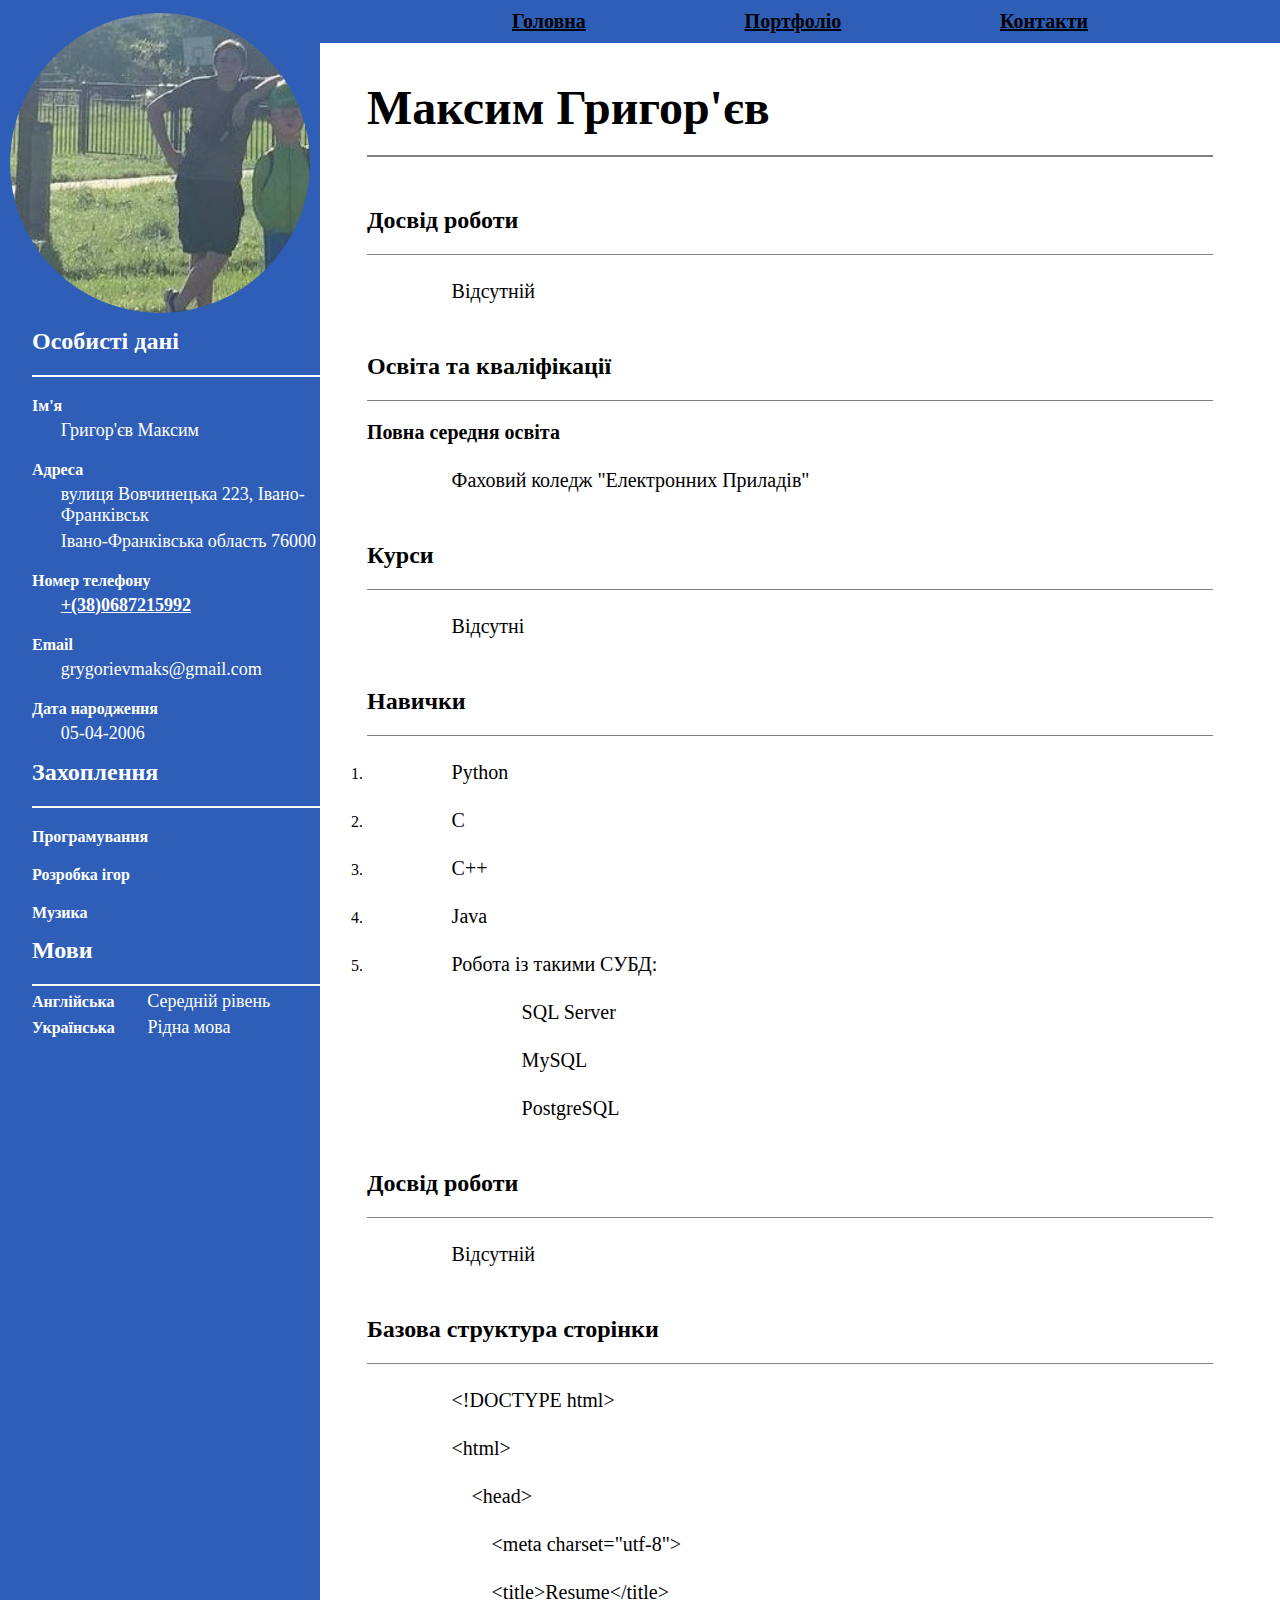
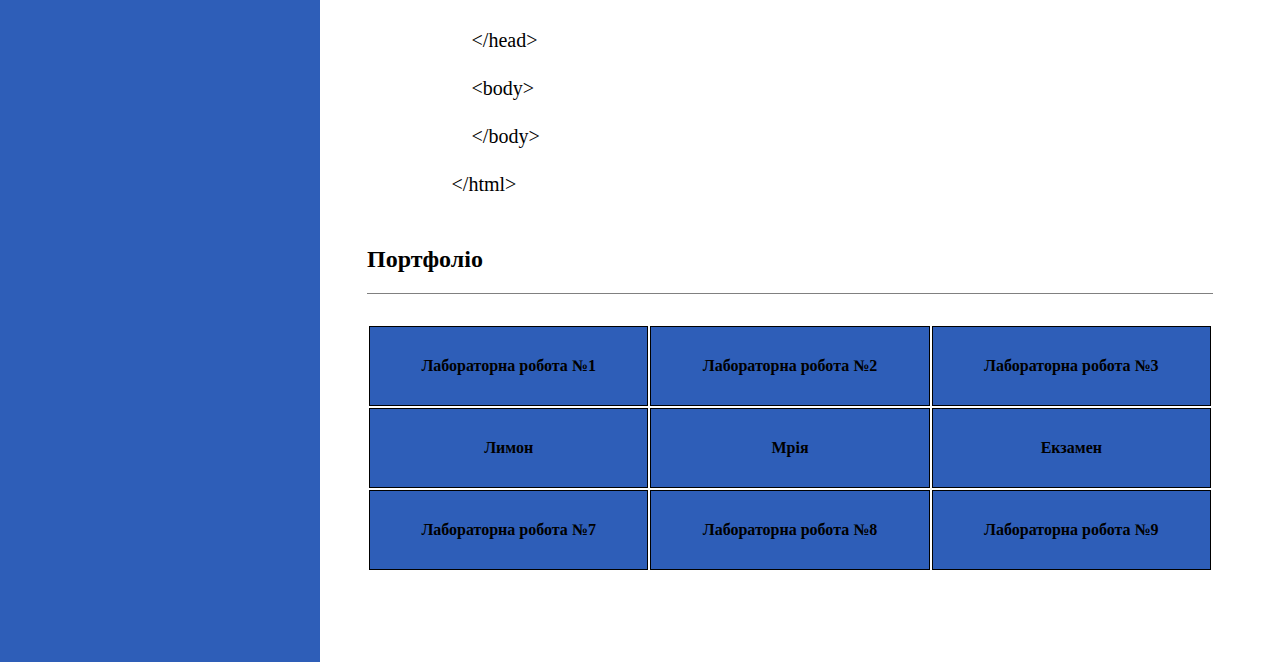
<file: index.html>
<!DOCTYPE html>
<html>
    <head>
        <meta charset="utf-8">
        <title>Resume</title>
        <link rel="stylesheet" type="text/css" href="lr2_style/styles/style.css">
    </head>
    <body>
        <div class="container" id="main">

            <div class="left_side">
                <div class="avatar">
                    <img src="lr2_style/images/avatar.jpg" alt="photo" class='image'>
                </div>
                <div class="left_side_text">
                    <h2 class="h2_left">Особисті дані</h2>
                    <h4 class="h4_left">Ім'я</h4>
                    <p>Григор'єв Максим</p>
                    <h4 class="h4_left">Адреса</h4>
                    <p>вулиця Вовчинецька 223, Івано-Франківськ </p>
                    <p>Івано-Франківська область 76000</p>
                    <h4 class="h4_left" id="phone">Номер телефону</h4>
                    <p><a href="+380687215992" class="phone">+(38)0687215992</a></p>
                    <h4 class="h4_left">Email</h4>
                    <p>grygorievmaks@gmail.com</p>
                    <h4 class="h4_left">Дата народження</h4>
                    <p>05-04-2006</p>
                </div>
                <div class="left_side_text">
                    <h2 class="h2_left">Захоплення</h2>
                    <h4 class="h4_left">Програмування</h4>
                    <h4 class="h4_left">Розробка ігор</h4>
                    <h4 class="h4_left">Музика</h4>
                </div>
                <div class="left_side_text">
                    <h2 class="h2_left">Мови</h2>
                    <h4 class="language">Англійська</h4>
                    <p class="language_level">Середній рівень</p>
                    <br>
                    <h4 class="language">Українська</h4>
                    <p class="language_level">Рідна мова</p>
                </div>

            </div>

            <div class="right_side">
                <div>
                    <ol class="menu_bar">
                        <li class="menu_main"><a href="#main">Головна</a></li>
                        <li class="menu_portfolio"><a href="#portfolio">Портфоліо</a></li>
                        <li class="menu_contacts"><a href="#phone">Контакти</a></li>
                    </ol>
                </div>
                <div class="right_side_text">
                    <h1>Максим Григор'єв</h1>
                    <h2 class="h2_right">Досвід роботи</h2>
                    <p class="right_font">Відсутній</p>
                    <h2 class="h2_right">Освіта та кваліфікації</h2>
                    <h4 class="h4_right">Повна середня освіта</h4>
                    <p class="right_font">Фаховий коледж "Електронних Приладів"</p>
                    <h2 class="h2_right">Курси</h2>
                    <p class="right_font">Відсутні</p>
                    <h2 class="h2_right">Навички</h2>
                    <div>
                        <ol>
                            <li><p class="right_font">Python</p></li>
                            <li><p class="right_font">C</p></li>
                            <li><p class="right_font">C++</p></li>
                            <li><p class="right_font">Java</p></li>
                            <li><p class="right_font">Робота із такими СУБД:</p>
                                <ul>
                                    <li><p class="list_in_list">SQL Server</p></li>
                                    <li><p class="list_in_list">MySQL</p></li>
                                    <li><p class="list_in_list">PostgreSQL</p></li>
                                </ul>
                            </li>
                        </ol>
                    </div>
                    <h2 class="h2_right">Досвід роботи</h2>
                    <p class="right_font">Відсутній</p>
                    <h2 class="h2_right">Базова структура сторінки</h2>
                    <p class="right_font">&#60;!DOCTYPE html&#62;</p>
                    <p class="right_font">&#60;html&#62;</p>
                    <p class="right_font">&#160;&#160;&#160;&#160;&#60;head&#62;</p>
                    <p class="right_font">&#160;&#160;&#160;&#160;&#160;&#160;&#160;&#160;&#60;meta charset="utf-8"&#62;</p>
                    <p class="right_font">&#160;&#160;&#160;&#160;&#160;&#160;&#160;&#160;&#60;title&#62;Resume&#60;/title&#62;</p>
                    <p class="right_font">&#160;&#160;&#160;&#160;&#60;/head&#62;</p>
                    <p class="right_font">&#160;&#160;&#160;&#160;&#60;body&#62;</p>
                    <p class="right_font">&#160;&#160;&#160;&#160;&#60;/body&#62;</p>
                    <p class="right_font">&#60;/html&#62;</p>

                    <h2 class="h2_right" id="portfolio">Портфоліо</h2>
                    <div class="btn_box">
                        <table>
                            <tr>
                                <td>
                                    <a href="lr1/index.html" class="button">Лабораторна робота №1</a>
                                </td>
                                <td>
                                    <a href="#main" class="button">Лабораторна робота №2</a>
                                </td>
                                <td>
                                    <a href="lr3/index.html" class="button">Лабораторна робота №3</a>
                                </td>
                            </tr>
                            <tr>
                                <td>
                                    <a href="pr2/task_lemon/index.html" class="button">Лимон</a>
                                </td>
                                <td>
                                    <a href="pr2/task_mriya/index.html" class="button">Мрія</a>
                                </td>
                                <td>
                                    <a href="exam/index.html" class="button">Екзамен</a>
                                </td>
                            </tr>
                            <tr>
                                <td>
                                    <a href="lr7/index.html" class="button">Лабораторна робота №7</a>
                                </td>
                                <td>
                                    <a href="lr8/index.html" class="button">Лабораторна робота №8</a>
                                </td>
                                <td>
                                    <a href="lr9/index.html" class="button">Лабораторна робота №9</a>
                                </td>
                            </tr>
                        </table>
  
                    </div>
                    <br><br><br><br><br>
                </div>
            </div>
            
        </div>
    </body>
</html>
</file>
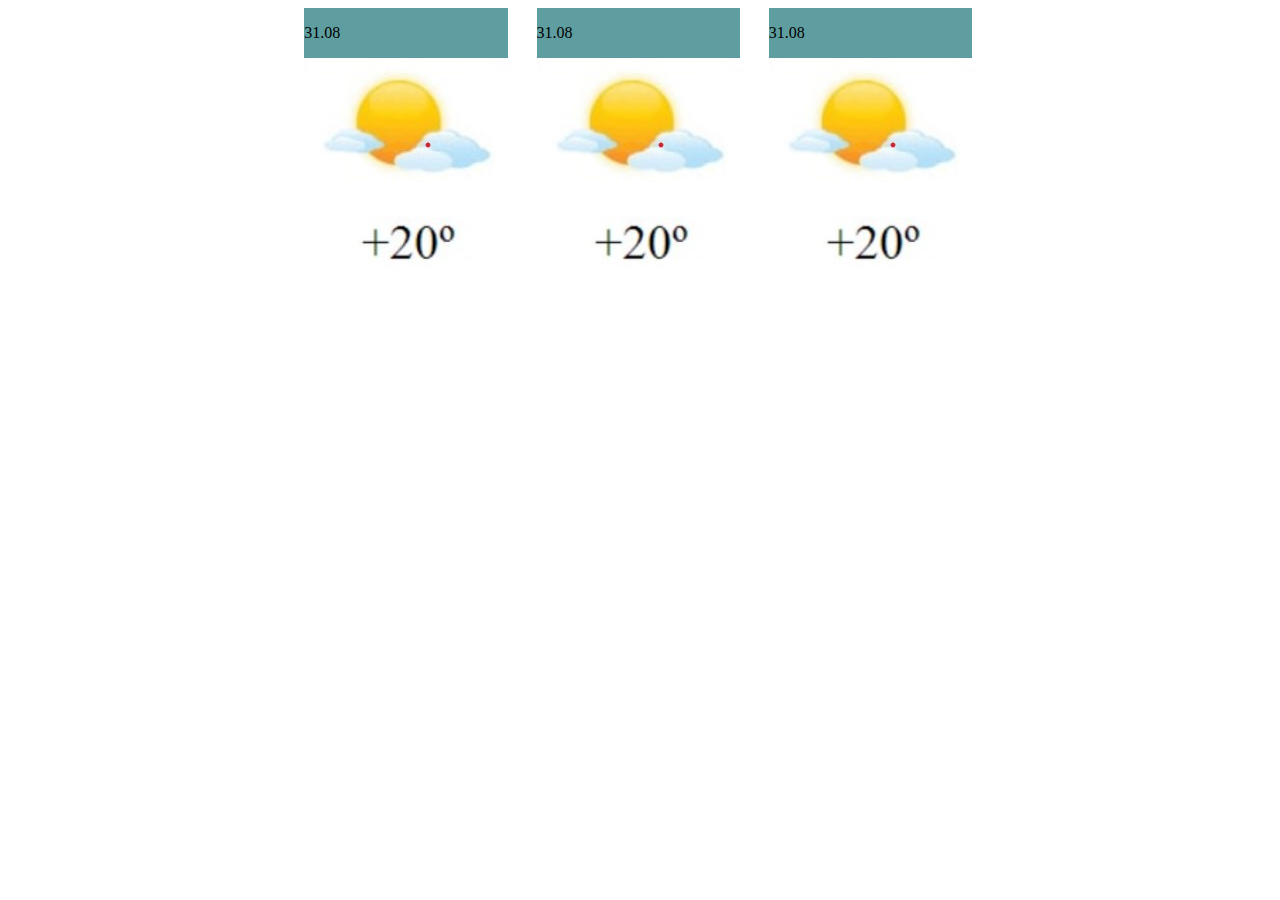
<file: exam/index.html>
<!DOCTYPE html>
<html lang="en">
<head>
    <meta charset="UTF-8">
    <meta name="viewport" content="width=device-width, initial-scale=1.0">
    <link rel="stylesheet" href="style.css">
    <title>Document</title>
</head>
<body>
    <div class="content">
        <div class="item_container">
            <div class="item">
                <div class="text"><p class="item_text">31.08</p></div>
                <div class="img"><img src="img/1.jpg" alt="" class="item_img"></div>
            </div>
            <div class="item">
                <div  class="text"><p class="item_text">31.08</p></div>
                <div class="img"><img src="img/1.jpg" alt="" class="item_img"></div>
            </div>
            <div class="item">
                <div  class="text"><p class="item_text">31.08</p></div>
                <div class="img"><img src="img/1.jpg" alt="" class="item_img"></div>
            </div>
        </div>
    </div>
</body>
</html>
</file>
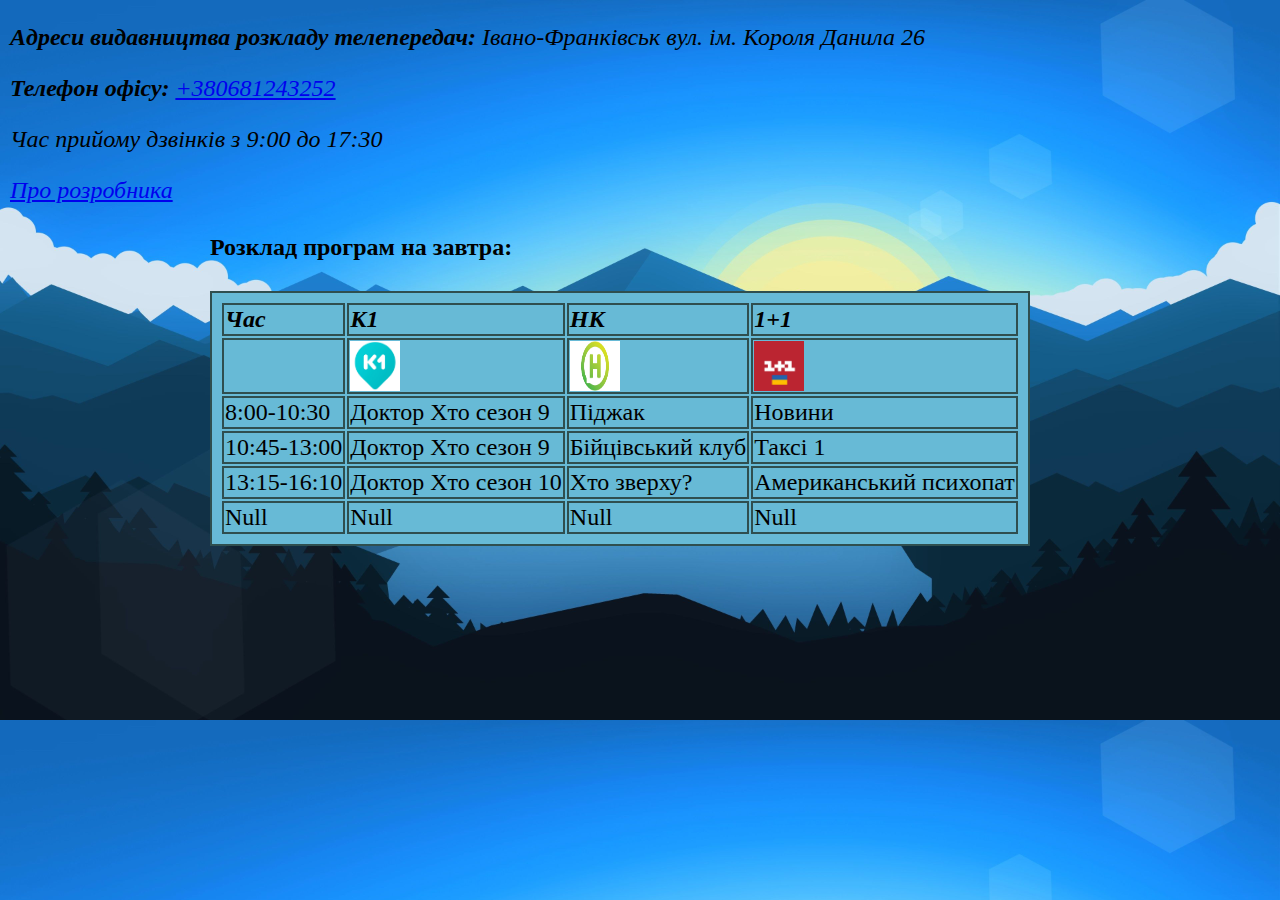
<file: lr1/index.html>
<!DOCTYPE html>
<html>
    <head>
        <meta charset="utf-8">
        <title>Програми телебачення</title>
        <link rel="stylesheet" type="text/css" href="styles/index_style.css">
    </head>

    <body>
        <div class="info">
            <p><b>Адреси видавництва розкладу телепередач:</b> <i>Івано-Франківськ вул. ім. Короля Данила 26</i></p>
            <p><b>Телефон офісу:</b> <i><a href="tel: +380681243252">+380681243252</a></i></p>
            <p><i>Час прийому дзвінків з 9:00 до 17:30</i></p>
            <p><i><a href="dev_info.html">Про розробника</a></i></p>
        </div>
        <div>   
            <h2 class="shed">Розклад програм на завтра:</h2>
            <table class="shedule">
                <tr class="info">
                    <td><b>Час</b></td>
                    <td><b>К1</b></td>
                    <td><b>НК</b></td>
                    <td><b>1+1</b></td>
                </tr>
                <tr>
                    <td></td>
                    <td><img src="styles/image/k1.jpg" alt=""></td>
                    <td><img src="styles/image/new.jpg" alt=""></td>
                    <td><img src="styles/image/one.jpg" alt=""></td>
                </tr>
                <tr>
                    <td>8:00-10:30</td>
                    <td>Доктор Хто сезон 9</td>
                    <td>Піджак</td>
                    <td>Новини</td>
                </tr>
                <tr>
                    <td>10:45-13:00</td>
                    <td>Доктор Хто сезон 9</td>
                    <td>Бійцівський клуб</td>
                    <td>Таксі 1</td>
                </tr>
                <tr>
                    <td>13:15-16:10</td>
                    <td>Доктор Хто сезон 10</td>
                    <td>Хто зверху?</td>
                    <td>Американський психопат</td>
                </tr>
                <tr>
                    <td>Null</td>
                    <td>Null</td>
                    <td>Null</td>
                    <td>Null</td>
                </tr>
            </table>


        </div>
    </body>

</html>
</file>
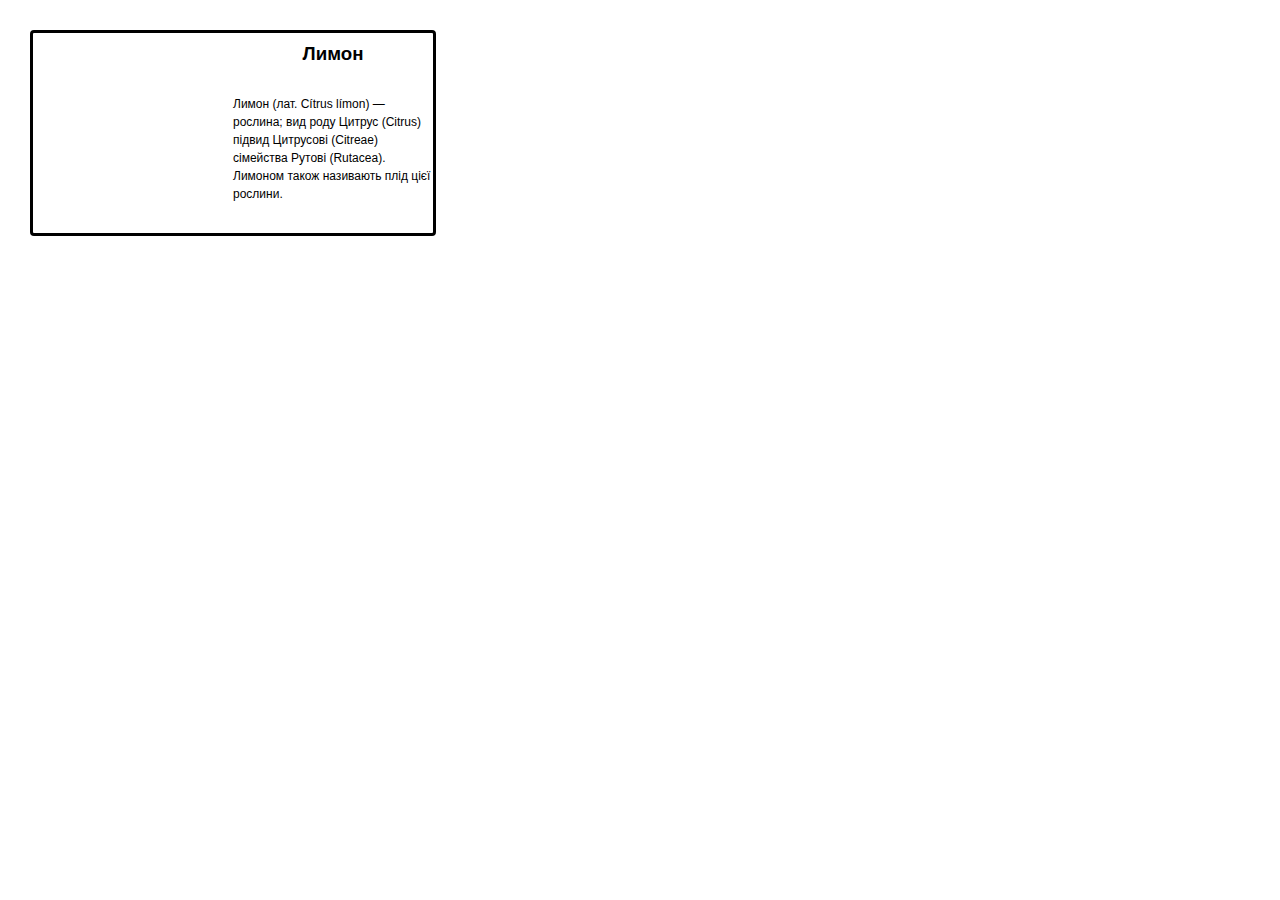
<file: pr2/task_lemon/index.html>
<!DOCTYPE html>
<html lang="en">
<head>
    <meta charset="UTF-8">
    <title>Title</title>
    <link rel="stylesheet" href="style.css">
</head>
<body>
    <div class="myblock">
        <div class="lemon"></div>
        <div class="about-lemon">
            <h3>Лимон</h3>
            <p>Лимон (лат. Cítrus límon) — рослина; вид роду Цитрус (Citrus) підвид Цитрусові (Citreae) сімейства Рутові (Rutacea). Лимоном також називають плід цієї рослини.</p>
        </div>
    </div>
</body>
</html>
</file>
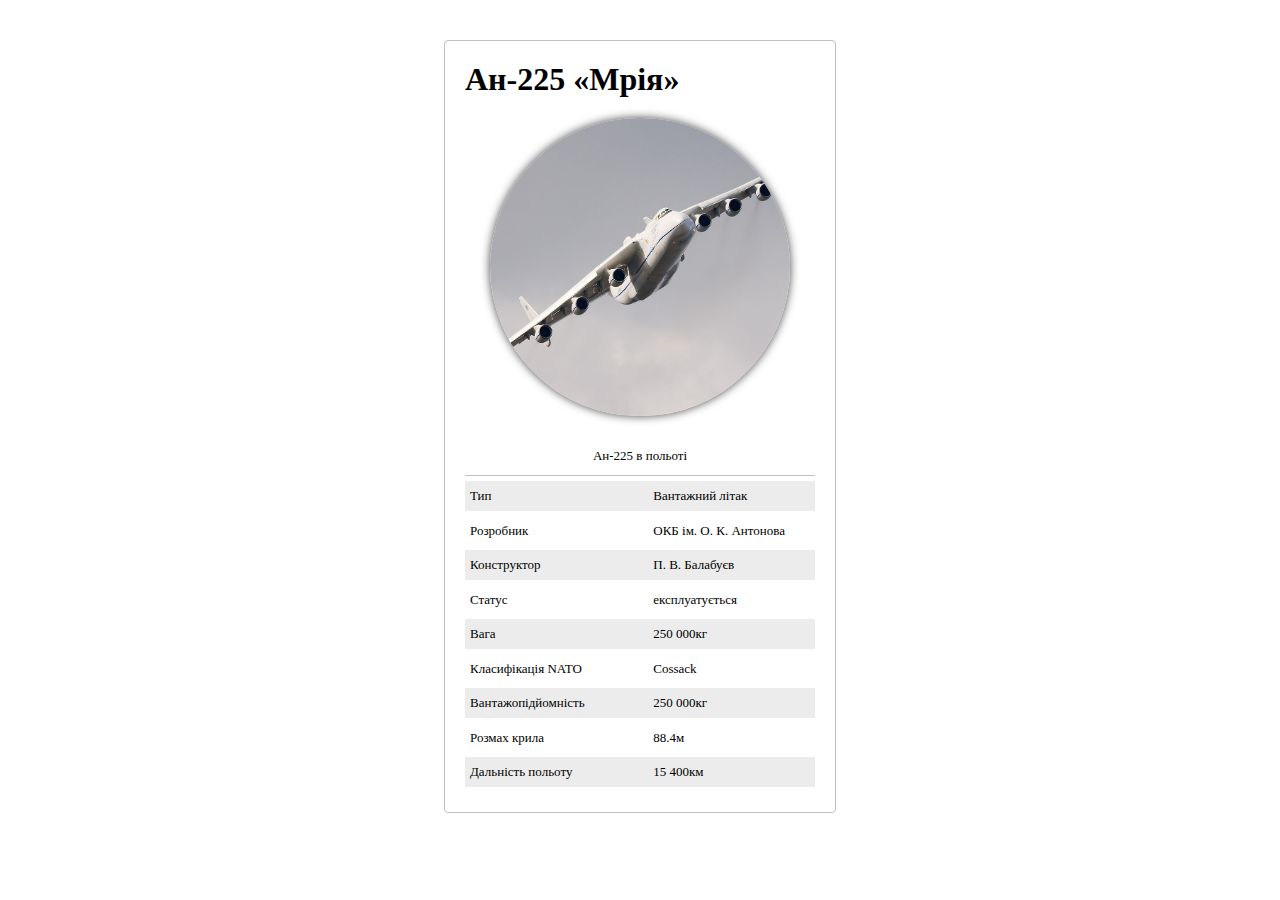
<file: pr2/task_mriya/index.html>
<!DOCTYPE html>
<html lang="en">
<head>
    <meta charset="UTF-8">
    <title>Мрія</title>
    <link rel="stylesheet" href="cossacs.css">
    <link href="https://fonts.googleapis.com/css?family=Exo+2:400,700" rel="stylesheet">
</head>
<body>
    <div class="wrap">
        <h1>Ан-225 «Мрія»</h1>
        <img src="cossacs.jpg" alt="Ан-225">
        <p class="info">Ан-225 в польоті</p>
        <p><span class="side">Тип</span> 	Вантажний літак</p>
        <p><span class="side">Розробник</span> ОКБ ім. О. К. Антонова</p>
        <p><span class="side">Конструктор</span> 	П. В. Балабуєв</p>
        <p><span class="side">Статус</span> 	експлуатується</p>
        <p><span class="side">Вага</span> 250 000кг</p>
        <p><span class="side">Класифікація NATO</span> Cossack</p>
        <p><span class="side">Вантажопідйомність</span> 250 000кг</p>
        <p><span class="side">Розмах крила</span> 88.4м</p>
        <p><span class="side">Дальність польоту</span> 15 400км</p>
    </div>
</body>
</html>
</file>
<file: lr2_style/styles/style.css>
* {
	margin: 0;
	padding: 0;
	box-sizing: border-box;
}

a{
    color: black;
    font-weight: bold;
}

h1{
    padding-top: 80px;
    padding-bottom: 20px;
    font-size: 48px;
    border:2px solid gray;
    border-top: 0;
    border-left: 0;
    border-right: 0;
}

p{
    margin-left: 10%;
    font-family: 'Times New Roman', Times, serif;
    font-size: 18px;
    padding-top: 5px;
}

table{
    width: 100%;
}

tr, td{
    border: solid 1px black;
    background: #2e5eb8;
    text-align: center;
    padding: 30px;
}

.right_font{
    padding-top: 25px;
    font-size: 20px;
}

.phone{
    color: white;
    font-weight: bold;
}

.h2_left{
    padding-top: 15px;
    padding-bottom: 20px;
    border:2px solid white;
    border-top: 0;
    border-left: 0;
    border-right: 0;
}

.h4_left{
    padding-top: 20px;
}

.h2_right{
    padding-top: 50px;
    padding-bottom: 20px;
    border:1px solid gray;
    border-top: 0;
    border-left: 0;
    border-right: 0;
}

.h4_right{
    font-size: 20px;
    padding-top: 20px;
}

.container{
    display: flex;
}

.left_side{
    width: 25%;
    min-width: 25%;
    display: inline-block;
    padding-top: 1%;
    min-height: 100vh;
    background-color: #2e5eb8;
}

.left_side_text{
    margin-left: 10%;
    margin-left: 10%;
    color: white;
}

.right_side{
    width: calc(75% - 20px);
    display: inline;
    margin-right: 0;
    padding-top: 0;
    min-height: 100vh;
    text-align: right;
    padding-top: 0;
    padding-right: 0;
}

.right_side_text{
    text-align: left;
    margin-left: 5%;
    margin-right: 5%;
}

.avatar {
    position: relative;
	width: 300px;
    max-width: 100%;
	height: 300px;
    max-height: 100%;
	overflow: hidden;
    margin: 0 auto;
	border-radius: 50%;


}

.image {
	display: inline;
	width: 100%;
}

.menu_bar{
    position: fixed;
    top: 0;
    right: 0;
    width: 75%;
    display:flex;
    justify-content: space-between;
    list-style-type: none;
    background-color: #2e5eb8;
    padding-top: 10px;
    padding-bottom: 10px;
    vertical-align: top;
    max-height: 60px;
    font-size: 20px;
}

.menu_main{
    justify-content: left;
    padding-left: 20%;
    text-decoration: none;
}

.menu_portfolio{
    justify-content: center;
    text-decoration: none;
}

.menu_contacts{
    justify-content: right;
    padding-right: 20%;
    text-decoration: none;
}

.language, .language_level{
    display: inline-block;
}

ul {
    list-style-type: none; /* Вимикаємо стандартні позначки */
}

.list_in_list{
    padding-left: 70px;    
    padding-top: 25px;
    font-size: 20px;
}

.btn_box{
    margin-top: 30px;
}

.button{
    text-decoration: none;
}
</file>
<file: exam/style.css>
.container{
    display: flex;
}

.item_container{
    display: flex;
    column-gap: 2%;
    row-gap: 2%;
    justify-content: center;
    background-color: white;
}

.item{
    display:flex;
    flex-wrap: wrap;
    flex-basis: 10%;
    padding-bottom: 5%;
}

.item_text{
    display:flex;
    flex-grow: 10;
    text-align: center;
    justify-content: center;
}
.text{
    background-color: cadetblue;
    padding-right: 81%;
}
.item:hover {
    box-shadow: 0 0 10px black;
}
</file>
<file: lr1/styles/index_style.css>
body{
    background: url(image/bg.jpg);
    background-size: cover;
    margin-left: 10px;
}

img{
    display: block;
    width: 50px;
    height: 50px;
}

tr, td{
    border: 2px solid darkslategray;
}

.capibara{
    width: 200px;
    height: 200px;
    border-style:none;
}

.shed{
    margin-top: 30px;
    margin-left: 200px;
}

.shedule{
    margin-top: 30px;
    margin-left: 200px;
    font-size: 24px;
    border: 2px solid darkslategray;
    padding: 8px;
    background-color: #67bad6;
    color: black;
}

.info{
    font-size: 24px;
    font-style: italic;

}
</file>
<file: pr2/task_lemon/style.css>
* {
    margin: 0;
    padding: 0;
    font-family: Arial, sans-serif;

}

.myblock{
    width: 400px;
    height: 200px;
    border: 3px solid black;
    border-radius: 4px;
    margin: 30px;
}

.lemon {
    width: 180px;
    height: 180px;
    margin: 10px;
    background: url(https://cdn4.iconfinder.com/data/icons/Limon_iContainer/512/Grapefruit.png);
    background-size: contain;
    background-position: 50%;
    border-radius: 5px;
    float: left;
}

.about-lemon h3 {
    text-align: center;
    padding: 10px 0;
}

.about-lemon p {
    font-size: 12px;
    line-height: 150%;
    margin: 20px 0;
}
</file>
<file: pr2/task_mriya/cossacs.css>
* {
    margin: 0;
}

html, body {
    font-family: 'Exo 2' sans-serif;
}

.wrap {
    width: 350px;
    margin: 40px auto;
    border: 1px solid #c0c0c0;
    padding: 20px;
    border-radius: 4px;
}

.h1 {
    font-size: 20px;
    text-align: center;
    margin-bottom: 20px;
}

img {
    width: 300px;
    display: block;
    margin: 20px auto;
    border-radius: 300px;
    box-shadow: 0 0 10px #454545;
}

p {
    font-size: 13px;
    line-height: 150%;
    margin: 5px 0;
    padding: 5px;
}

.info {
    border-bottom: 1px solid #c0c0c0;
    text-align: center;
    padding: 10px;
}

.side {
    font-weight: 700px;
    width: 180px;
    display: inline-block;
}

p:nth-child(even) {
    background: #ececec;
}
</file>
